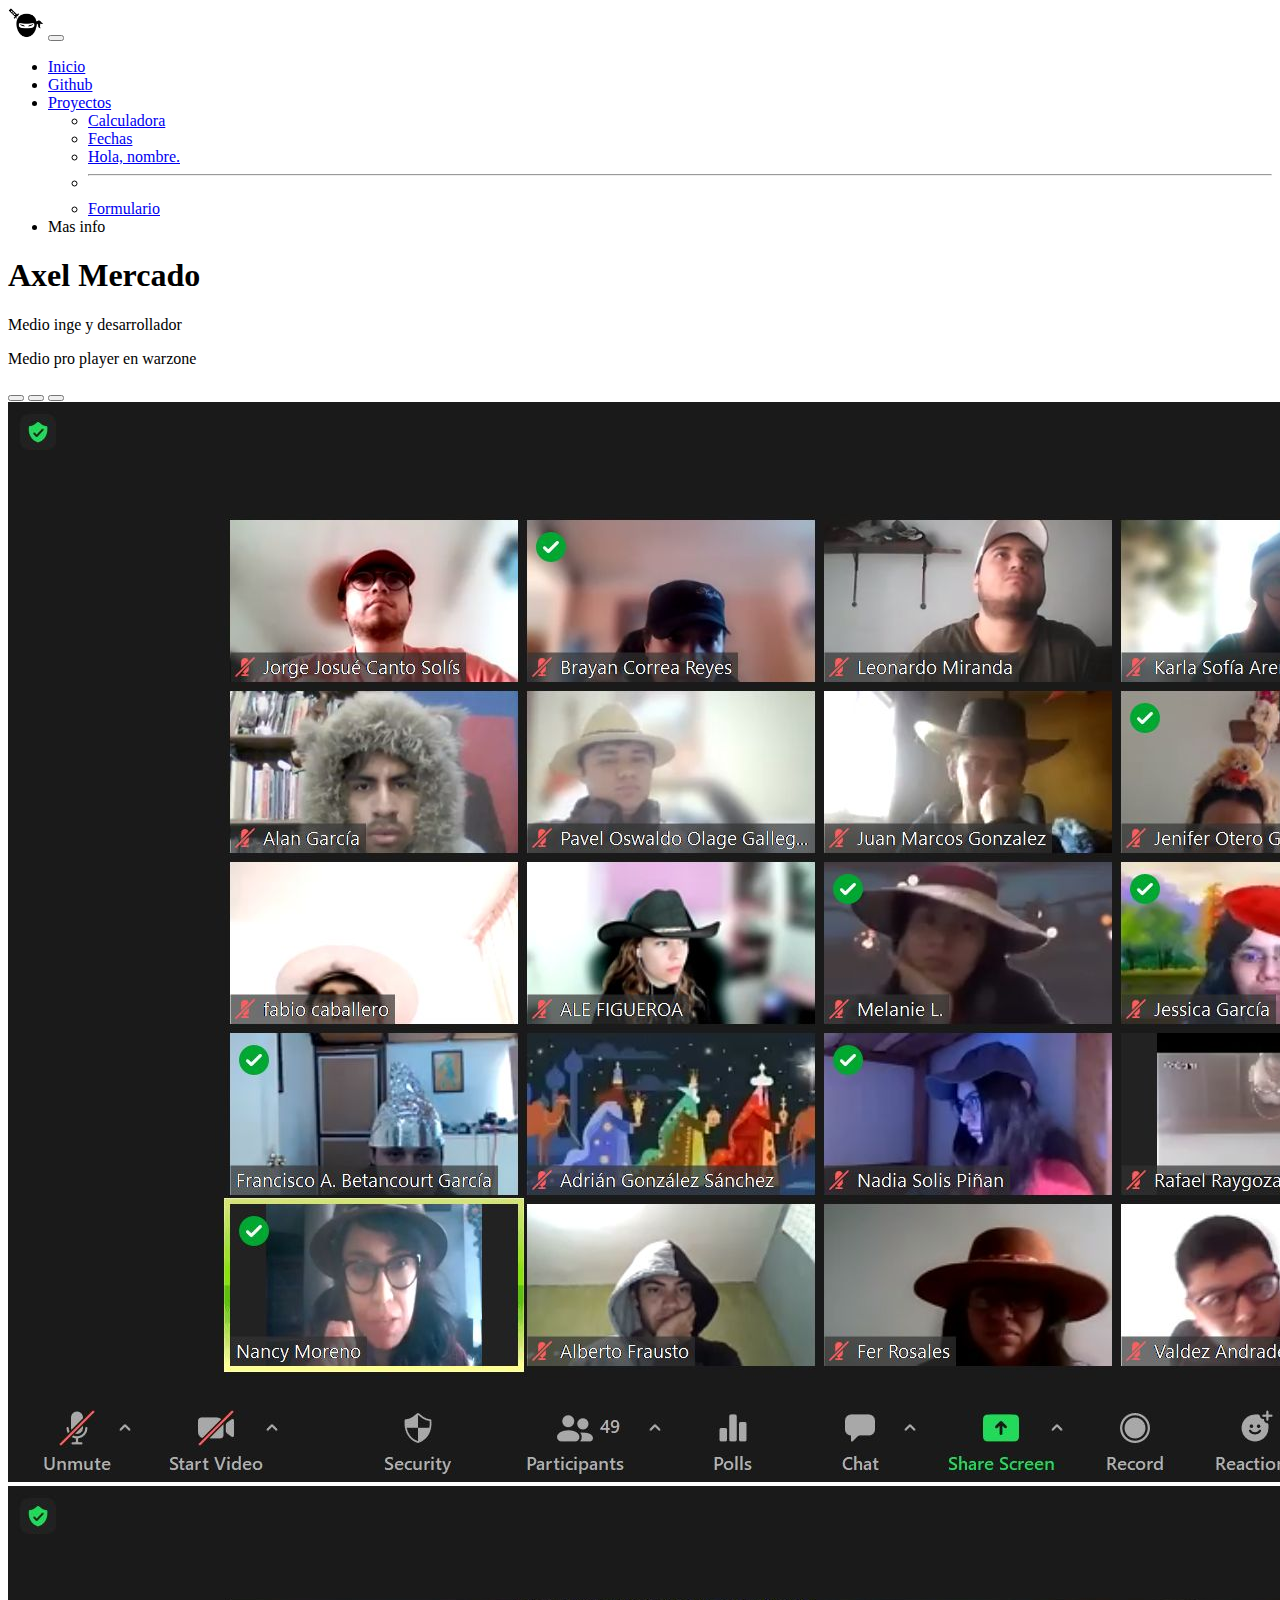
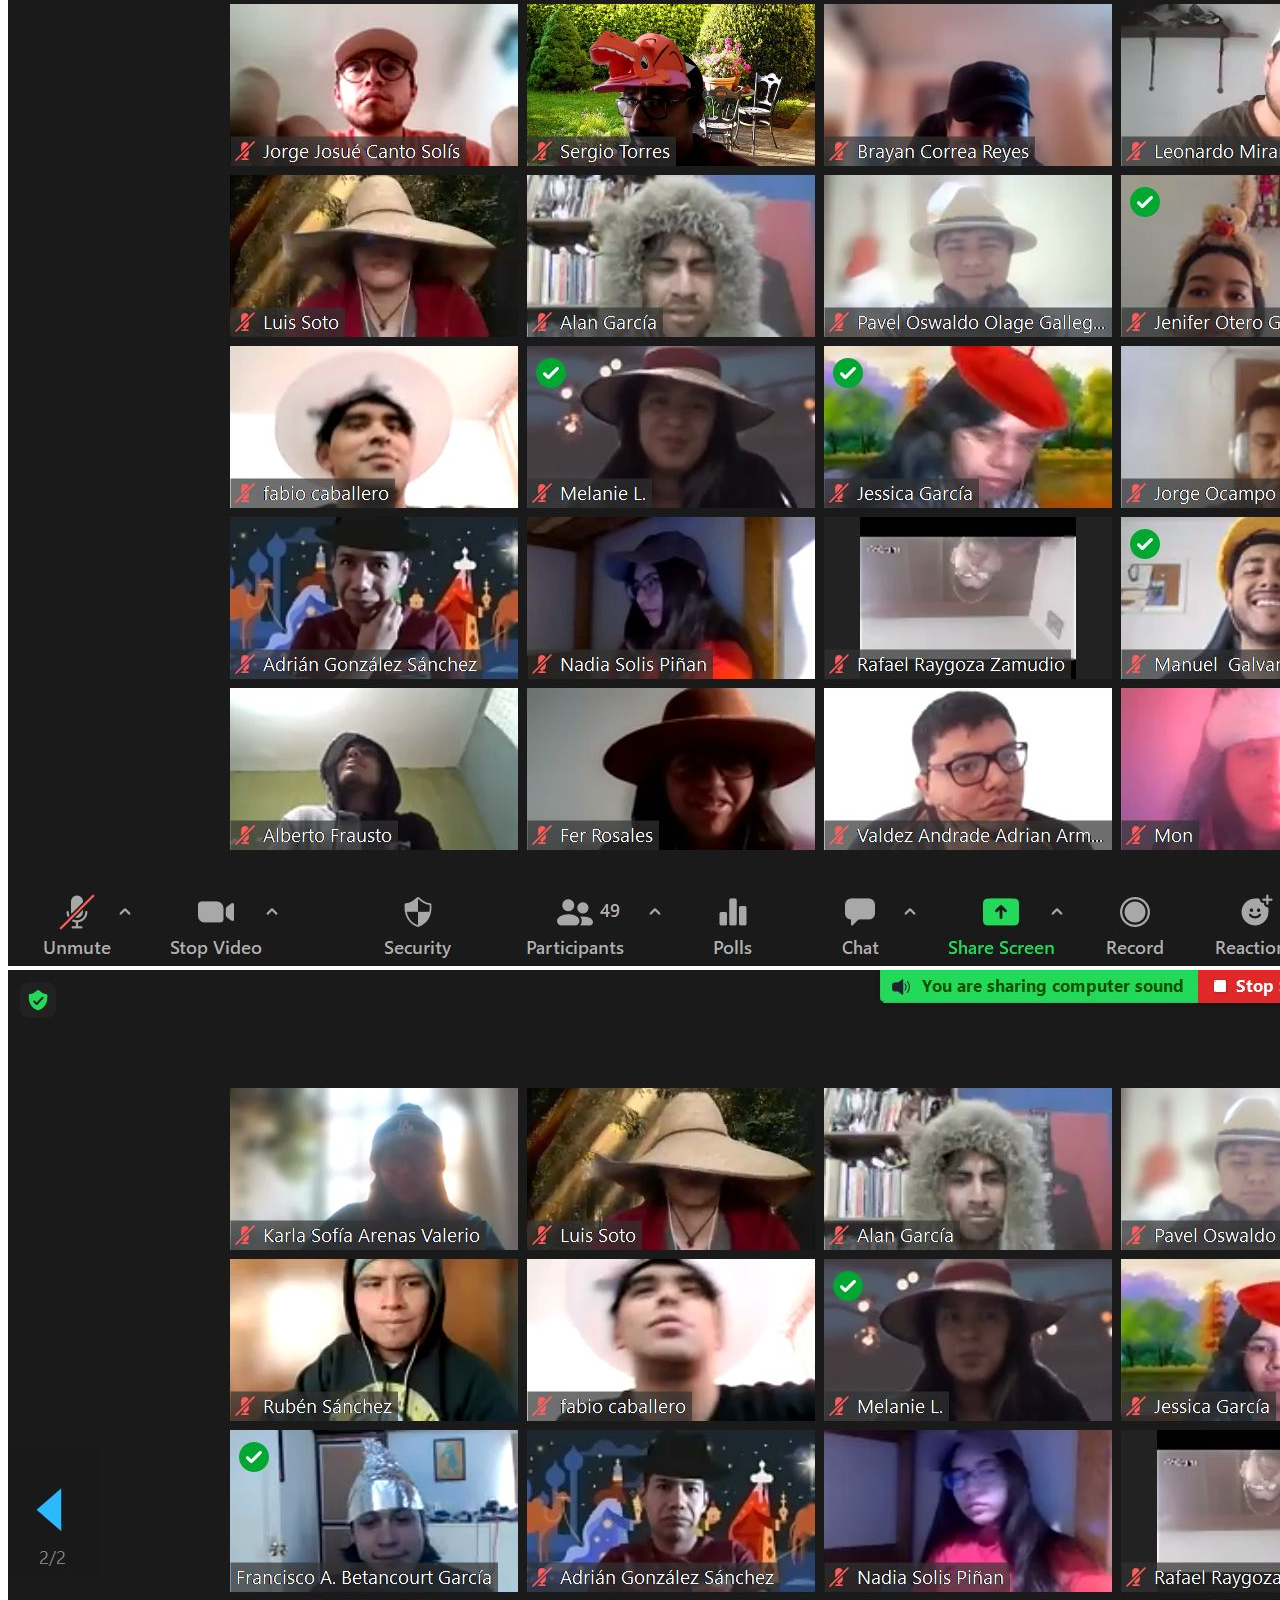
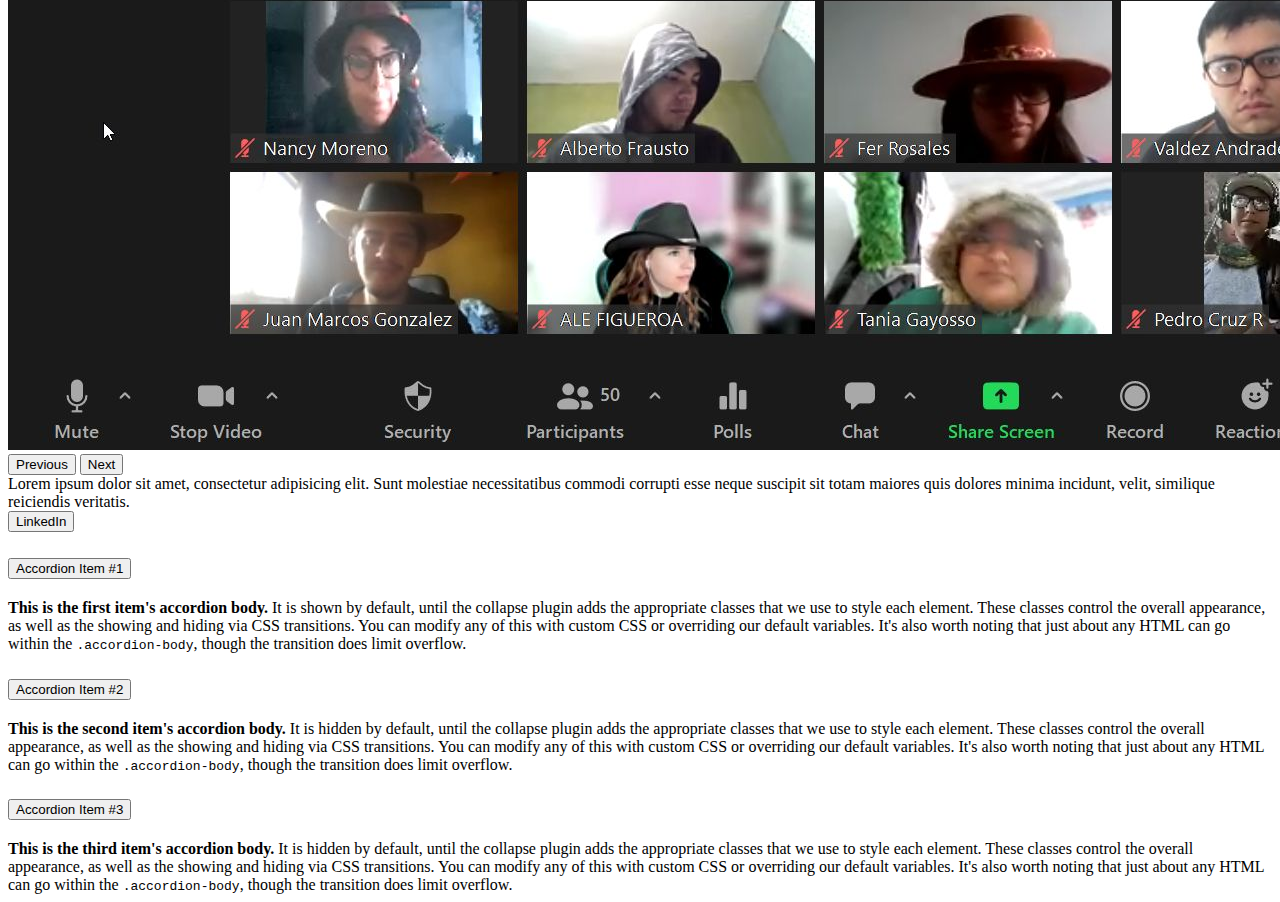
<file: index.html>
<!doctype html>
<html lang="en">
  <head>
    <meta charset="utf-8">
    <meta name="viewport" content="width=device-width, initial-scale=1">
    <title>Bootstrap demo</title>
    <!--Bootstrap CSS-->
    <link href="https://cdn.jsdelivr.net/npm/bootstrap@5.3.0-alpha1/dist/css/bootstrap.min.css" rel="stylesheet" integrity="sha384-GLhlTQ8iRABdZLl6O3oVMWSktQOp6b7In1Zl3/Jr59b6EGGoI1aFkw7cmDA6j6gD" crossorigin="anonymous"/>
    <!--CSS personalizado-->
    <link rel="stylesheet" href="style.css">
  </head>
  <body>
    <!--Nav bar-->
    <nav class="navbar navbar-expand-sm bg-body-tertiary">
        <div class="container-fluid">
          <a class="navbar-brand" href="#"><img class="logo-ninja" src="./assets/img/ninja-128px.png" alt="logo-ninja"></a>
          
          <button class="navbar-toggler" type="button" data-bs-toggle="collapse" data-bs-target="#navbarSupportedContent" aria-controls="navbarSupportedContent" aria-expanded="false" aria-label="Toggle navigation">
            <span class="navbar-toggler-icon"></span>
          </button>
          <div class="collapse navbar-collapse" id="navbarSupportedContent">
            <ul class="navbar-nav me-auto mb-2 mb-lg-0">
              <li class="nav-item">
                <a class="nav-link active" aria-current="page" href="#">Inicio</a>
              </li>
              <li class="nav-item">
                <a class="nav-link" href="https://github.com/AxelRoseCooper" target="_blank">Github</a>
              </li>
              <li class="nav-item dropdown">
                <a class="nav-link dropdown-toggle" href="#" role="button" data-bs-toggle="dropdown" aria-expanded="false">
                  Proyectos
                </a>
                <ul class="dropdown-menu">
                  <li><a class="dropdown-item" href="./conceptos/Calculadora sencilla/index1.html">Calculadora</a></li>
                  <li><a class="dropdown-item" href="#">Fechas</a></li>
                  <li><a class="dropdown-item" href="./conceptos/practica/hola-nombre.html">Hola, nombre.</a></li>
                 <li><hr class="dropdown-divider"></li> <!-- para dividir-->
                  <li><a class="dropdown-item" href="#">Formulario</a></li>
                </ul>
              </li>
              <li class="nav-item">
                <a class="nav-link disabled">Mas info</a>
              </li>
            </ul>
          
          </div>
        </div>
      </nav>
      <!--Acerca de mi-->
      <div class="container">
        <div class="row">
            <h1 class="col"> Axel Mercado</h1>
        </div>
    <div class="row">
        <p class="col-12 col-sm-4">
            Medio inge y desarrollador
        </p>
        <p class="col-12 col-sm-4">
            Medio pro player en warzone
        </p>
        </div>
     </div>
     <!--Carrousel y description-->
     <!-- Carousel y descripción -->
    <div class="container">
        <div class="row justify-content-center">
          <!-- carousel -->
          <div class="col-10 col-sm-7">
            <div id="carouselExampleIndicators" class="carousel slide">
              <div class="carousel-indicators">
                <button
                  type="button"
                  data-bs-target="#carouselExampleIndicators"
                  data-bs-slide-to="0"
                  class="active"
                  aria-current="true"
                  aria-label="Slide 1"
                ></button>
                <button
                  type="button"
                  data-bs-target="#carouselExampleIndicators"
                  data-bs-slide-to="1"
                  aria-label="Slide 2"
                ></button>
                <button
                  type="button"
                  data-bs-target="#carouselExampleIndicators"
                  data-bs-slide-to="2"
                  aria-label="Slide 3"
                ></button>
              </div>
              <div class="carousel-inner">
                <div class="carousel-item active">
                  <img
                    src="./assets/img/carousel/sombreros1.jpg"
                    class="d-block w-100 mx-auto"
                    alt="..."
                  />
                </div>
                <div class="carousel-item">
                  <img
                    src="./assets/img/carousel/sombreros 2.jpg"
                    class="d-block w-100 mx-auto"
                    alt="..."
                  />
                </div>
                <div class="carousel-item">
                  <img
                    src="./assets/img/carousel/sombreros 3.jpg"
                    class="d-block w-100 mx-auto"
                    alt="..."
                  />
                </div>
              </div>
              <button
                class="carousel-control-prev"
                type="button"
                data-bs-target="#carouselExampleIndicators"
                data-bs-slide="prev"
              >
                <span
                  class="carousel-control-prev-icon"
                  aria-hidden="true"
                ></span>
                <span class="visually-hidden">Previous</span>
              </button>
              <button
                class="carousel-control-next"
                type="button"
                data-bs-target="#carouselExampleIndicators"
                data-bs-slide="next"
              >
                <span
                  class="carousel-control-next-icon"
                  aria-hidden="true"
                ></span>
                <span class="visually-hidden">Next</span>
              </button>
            </div>
          </div>
          <!-- Descripción -->
          <div class="col-10 col-sm-5">
            <div class="col">
              Lorem ipsum dolor sit amet, consectetur adipisicing elit. Sunt molestiae necessitatibus commodi corrupti esse neque suscipit sit totam maiores quis dolores minima incidunt, velit, similique reiciendis veritatis.
            </div>
            <div class="col text-center">
              <button type="button" class="btn btn-dark my-2">LinkedIn</button></div>
          </div>
        </div>
      </div>
    <!--Acordeon-->
    <div class="accordion" id="accordionExample">
        <div class="accordion-item">
          <h2 class="accordion-header" id="headingOne">
            <button class="accordion-button" type="button" data-bs-toggle="collapse" data-bs-target="#collapseOne" aria-expanded="true" aria-controls="collapseOne">
              Accordion Item #1
            </button>
          </h2>
          <div id="collapseOne" class="accordion-collapse collapse show" aria-labelledby="headingOne" data-bs-parent="#accordionExample">
            <div class="accordion-body">
              <strong>This is the first item's accordion body.</strong> It is shown by default, until the collapse plugin adds the appropriate classes that we use to style each element. These classes control the overall appearance, as well as the showing and hiding via CSS transitions. You can modify any of this with custom CSS or overriding our default variables. It's also worth noting that just about any HTML can go within the <code>.accordion-body</code>, though the transition does limit overflow.
            </div>
          </div>
        </div>
        <div class="accordion-item">
          <h2 class="accordion-header" id="headingTwo">
            <button class="accordion-button collapsed" type="button" data-bs-toggle="collapse" data-bs-target="#collapseTwo" aria-expanded="false" aria-controls="collapseTwo">
              Accordion Item #2
            </button>
          </h2>
          <div id="collapseTwo" class="accordion-collapse collapse" aria-labelledby="headingTwo" data-bs-parent="#accordionExample">
            <div class="accordion-body">
              <strong>This is the second item's accordion body.</strong> It is hidden by default, until the collapse plugin adds the appropriate classes that we use to style each element. These classes control the overall appearance, as well as the showing and hiding via CSS transitions. You can modify any of this with custom CSS or overriding our default variables. It's also worth noting that just about any HTML can go within the <code>.accordion-body</code>, though the transition does limit overflow.
            </div>
          </div>
        </div>
        <div class="accordion-item">
          <h2 class="accordion-header" id="headingThree">
            <button class="accordion-button collapsed" type="button" data-bs-toggle="collapse" data-bs-target="#collapseThree" aria-expanded="false" aria-controls="collapseThree">
              Accordion Item #3
            </button>
          </h2>
          <div id="collapseThree" class="accordion-collapse collapse" aria-labelledby="headingThree" data-bs-parent="#accordionExample">
            <div class="accordion-body">
              <strong>This is the third item's accordion body.</strong> It is hidden by default, until the collapse plugin adds the appropriate classes that we use to style each element. These classes control the overall appearance, as well as the showing and hiding via CSS transitions. You can modify any of this with custom CSS or overriding our default variables. It's also worth noting that just about any HTML can go within the <code>.accordion-body</code>, though the transition does limit overflow.
            </div>
          </div>
        </div>
      </div>
      <!--Bootstrap script-->
    <script src="https://cdn.jsdelivr.net/npm/bootstrap@5.3.0-alpha1/dist/js/bootstrap.bundle.min.js" integrity="sha384-w76AqPfDkMBDXo30jS1Sgez6pr3x5MlQ1ZAGC+nuZB+EYdgRZgiwxhTBTkF7CXvN" crossorigin="anonymous"></script>
  </body>
</html>
</file>
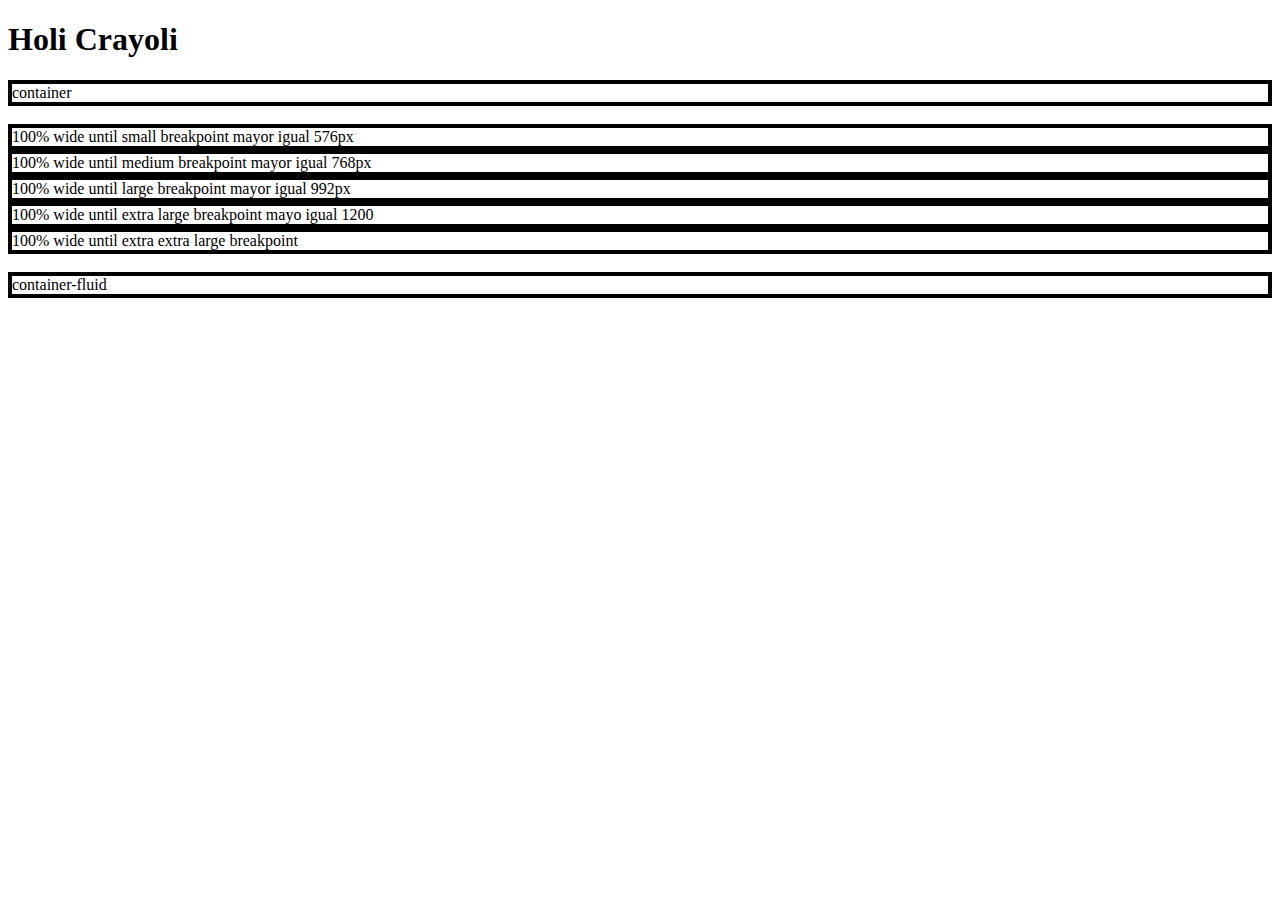
<file: conceptos/container.html>
<!DOCTYPE html>
<html lang="en">
  <head>
    <meta charset="utf-8" />
    <meta name="viewport" content="width=device-width, initial-scale=1" />
    <title>Bootstrap demo</title>
    <link
      href="https://cdn.jsdelivr.net/npm/bootstrap@5.3.0-alpha1/dist/css/bootstrap.min.css"
      rel="stylesheet"
      integrity="sha384-GLhlTQ8iRABdZLl6O3oVMWSktQOp6b7In1Zl3/Jr59b6EGGoI1aFkw7cmDA6j6gD"
      crossorigin="anonymous"
    />
    <style>
      div {
        border: 4px solid black;
      }
    </style>
  </head>
  <body>
    <h1>Holi Crayoli</h1>
    <div class="container">container</div>
    <br />
    <div class="container-sm">100% wide until small breakpoint mayor igual 576px </div>
    <div class="container-md">100% wide until medium breakpoint mayor igual 768px </div>
    <div class="container-lg">100% wide until large breakpoint mayor igual 992px</div>
    <div class="container-xl">100% wide until extra large breakpoint mayo igual 1200</div>
    <div class="container-xxl">100% wide until extra extra large breakpoint</div>
    <br>
    <div class="container-fluid">container-fluid</div>
    <script
      src="https://cdn.jsdelivr.net/npm/bootstrap@5.3.0-alpha1/dist/js/bootstrap.bundle.min.js"
      integrity="sha384-w76AqPfDkMBDXo30jS1Sgez6pr3x5MlQ1ZAGC+nuZB+EYdgRZgiwxhTBTkF7CXvN"
      crossorigin="anonymous"
    ></script>
  </body>
</html>
</file>
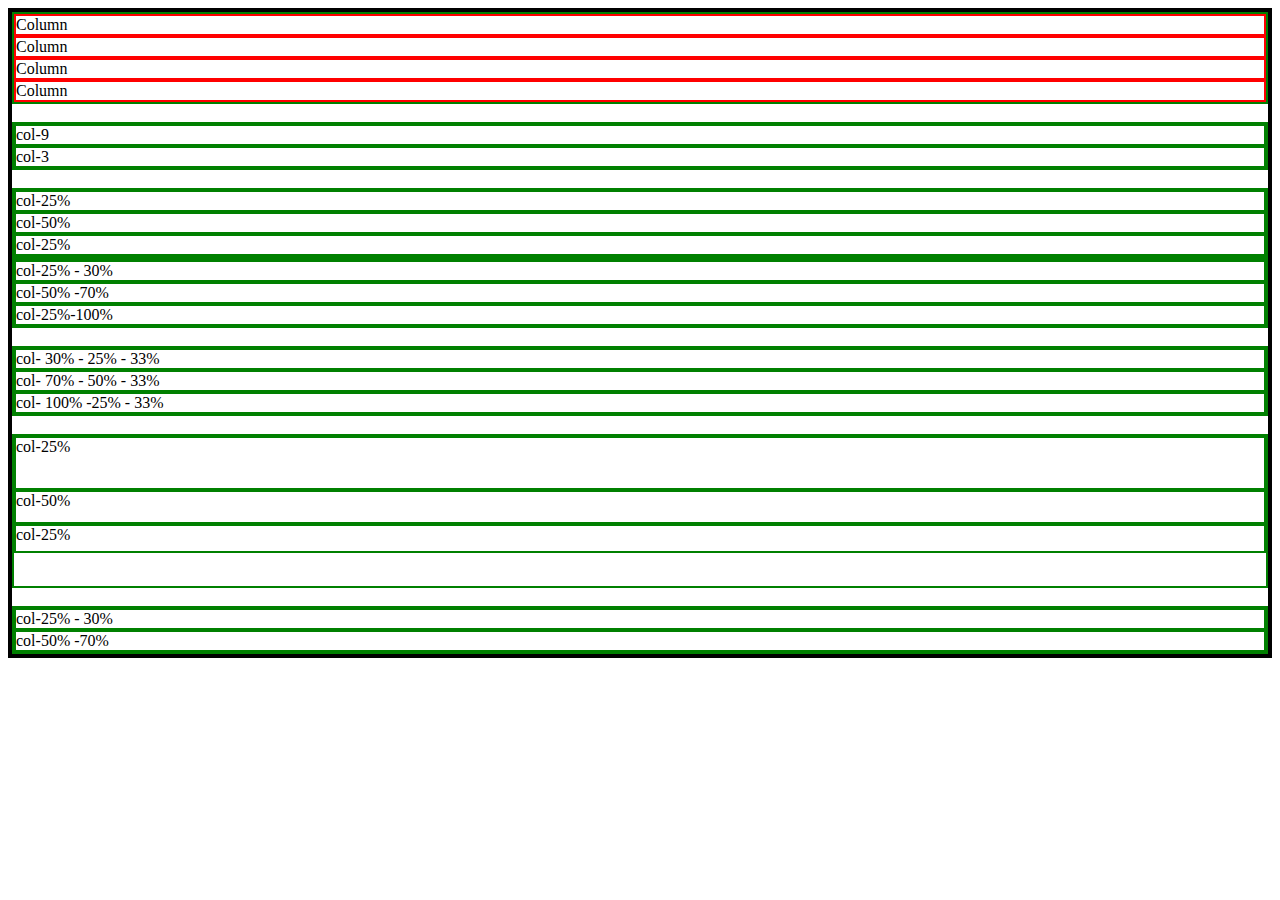
<file: conceptos/rowcow.html>
<!DOCTYPE html>
<html lang="en">
  <head>
    <meta charset="utf-8" />
    <meta name="viewport" content="width=device-width, initial-scale=1" />
    <title>Bootstrap demo</title>
    <style>
      .container-fluid {
        border: 4px solid black;
      }

      .col {
        border: 2px solid red
      }
      div{
        border: 2px solid green;

      }
      
    </style>
    <link
      href="https://cdn.jsdelivr.net/npm/bootstrap@5.3.0-alpha1/dist/css/bootstrap.min.css"
      rel="stylesheet"
      integrity="sha384-GLhlTQ8iRABdZLl6O3oVMWSktQOp6b7In1Zl3/Jr59b6EGGoI1aFkw7cmDA6j6gD"
      crossorigin="anonymous"
    />
  </head>
  <body>
    <!--contenedor principal-->
    <div class="container-fluid text-center">
      <!--columnas proporcionales-->
      <div class="row">
        <div class="col">Column</div>
        <div class="col">Column</div>
        <div class="col">Column</div>
        <div class="col">Column</div>
      </div>
      <br>
      <!--columnas con anchos definidos-->
      <div class="row">
        <div class="col-9">col-9</div>
        <div class="col-3">col-3</div>
      </div>
      <br>
      <!--columnas con 25-50-25%-->
        <div class="row">
          <div class="col-3">col-25%</div>
          <div class="col-6">col-50%</div>
          <div class="col-3">col-25%</div>
        </div>
        <!--columnas 25%-50%-25% a 30%-70% -100%-->
        <div class="row">
          <div class="col-3 col-sm-4">col-25% - 30%</div>
          <div class="col-6 col-sm-8">col-50% -70%</div>
          <div class="col-3 col-sm-12">col-25%-100%</div>
        </div>
        <br>
        <!--columnas 30%-70% -100%, sm 25% -50% - 25%, lg 33% - 33% - 33% -->
        <div class="row">
          <div class="col-3 col-sm-4 col-lg-4">col- 30% - 25% - 33%</div>
          <div class="col-6 col-sm-8 col-lg-4">col- 70% - 50% - 33%</div>
          <div class="col-3 col-sm-12 col-lg-4">col- 100% -25% - 33%</div>
        </div>
        <br>
        <!--alineacion vertical-->
        <div class="row" style="min-height: 150px;">
          <div class="col-3 align-self-up" style="height: 50px;">col-25%</div>
          <div class="col-6 align-self-center" style="height: 30px;">col-50%</div>
          <div class="col-3 align-self-end" style="height: 25px;">col-25%</div>
        </div>
        <br>
        <!--Alineacion horizontal-->
        <div class="row justify-content-around">
          <div class="col-10 col-sm-5 my-1 text-bg-primary">col-25% - 30%</div>
          <div class="col-10 col-sm-5 my-1 text-bg-success">col-50% -70%</div>

      
    </div>
    <script
      src="https://cdn.jsdelivr.net/npm/bootstrap@5.3.0-alpha1/dist/js/bootstrap.bundle.min.js"
      integrity="sha384-w76AqPfDkMBDXo30jS1Sgez6pr3x5MlQ1ZAGC+nuZB+EYdgRZgiwxhTBTkF7CXvN"
      crossorigin="anonymous"
    ></script>
  </body>
</html>
</file>
<file: style.css>
.logo-ninja{
    max-height: 30px;

}
</file>
